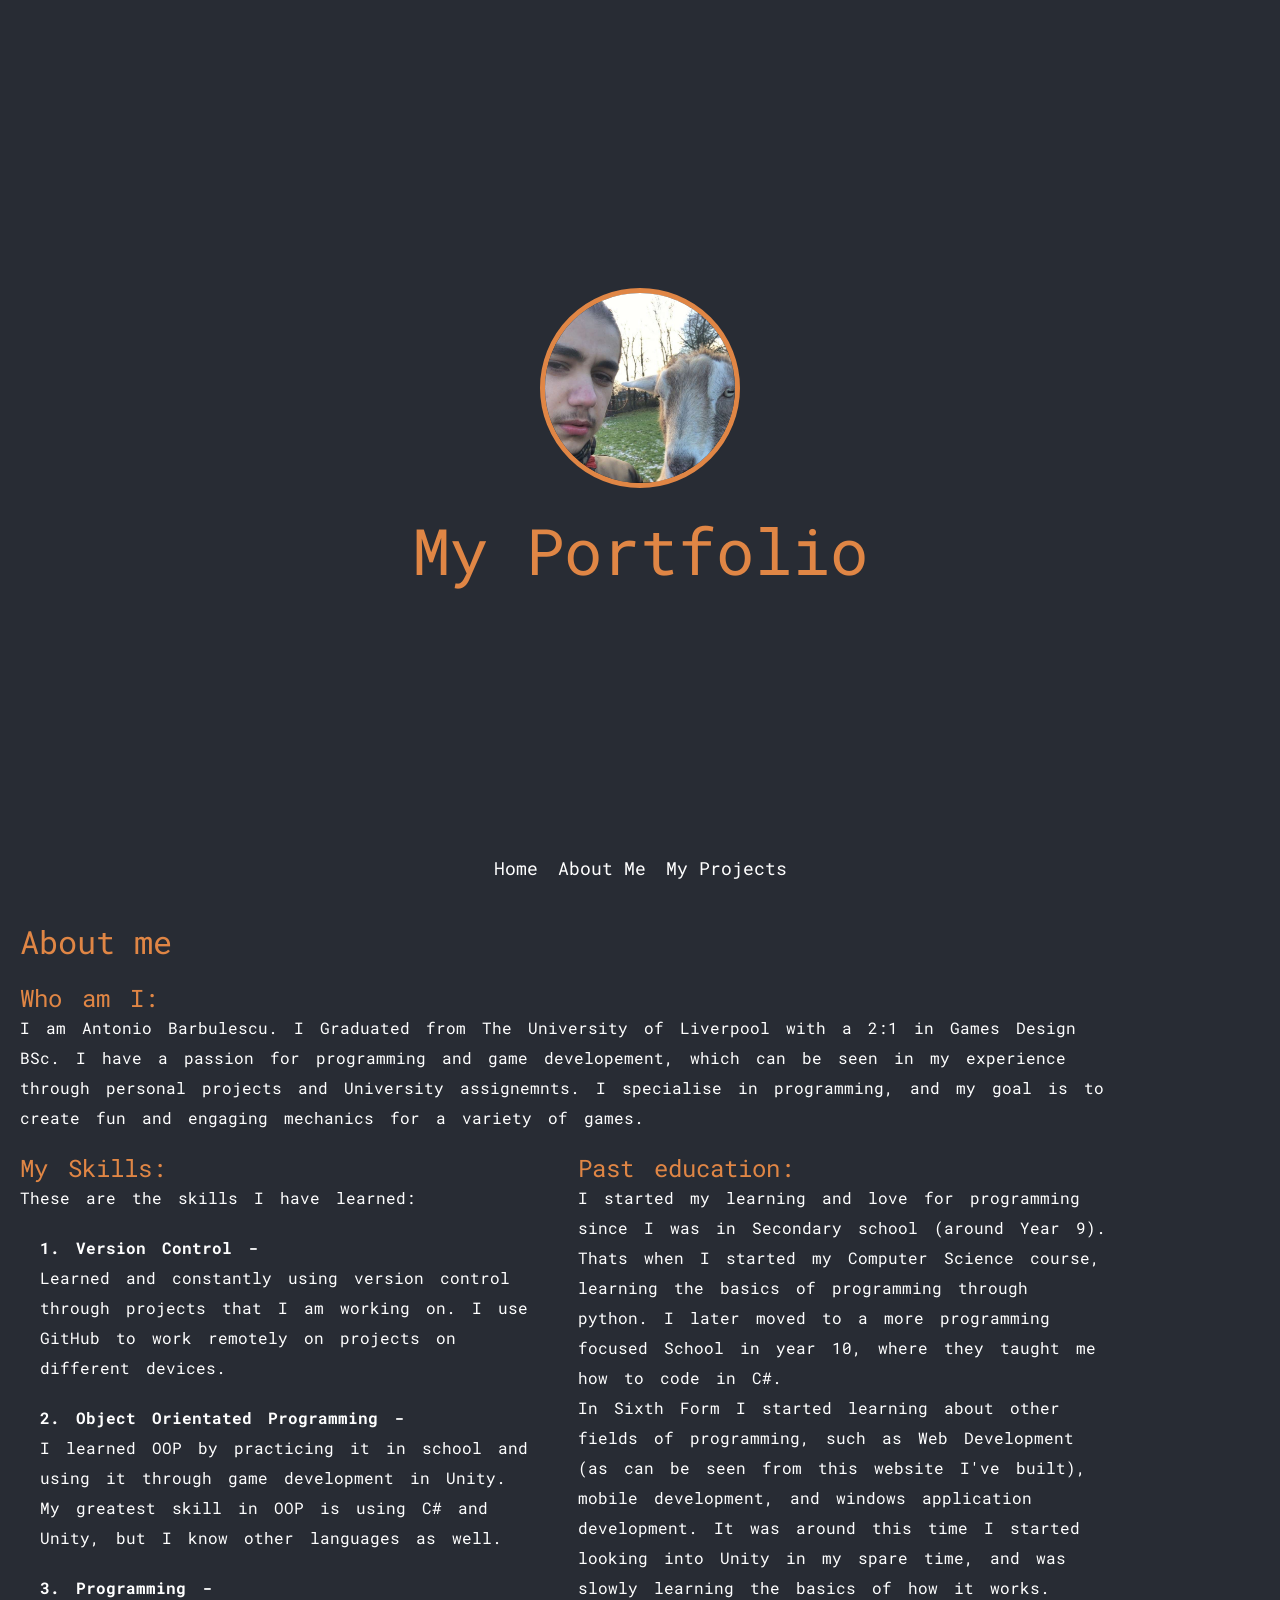
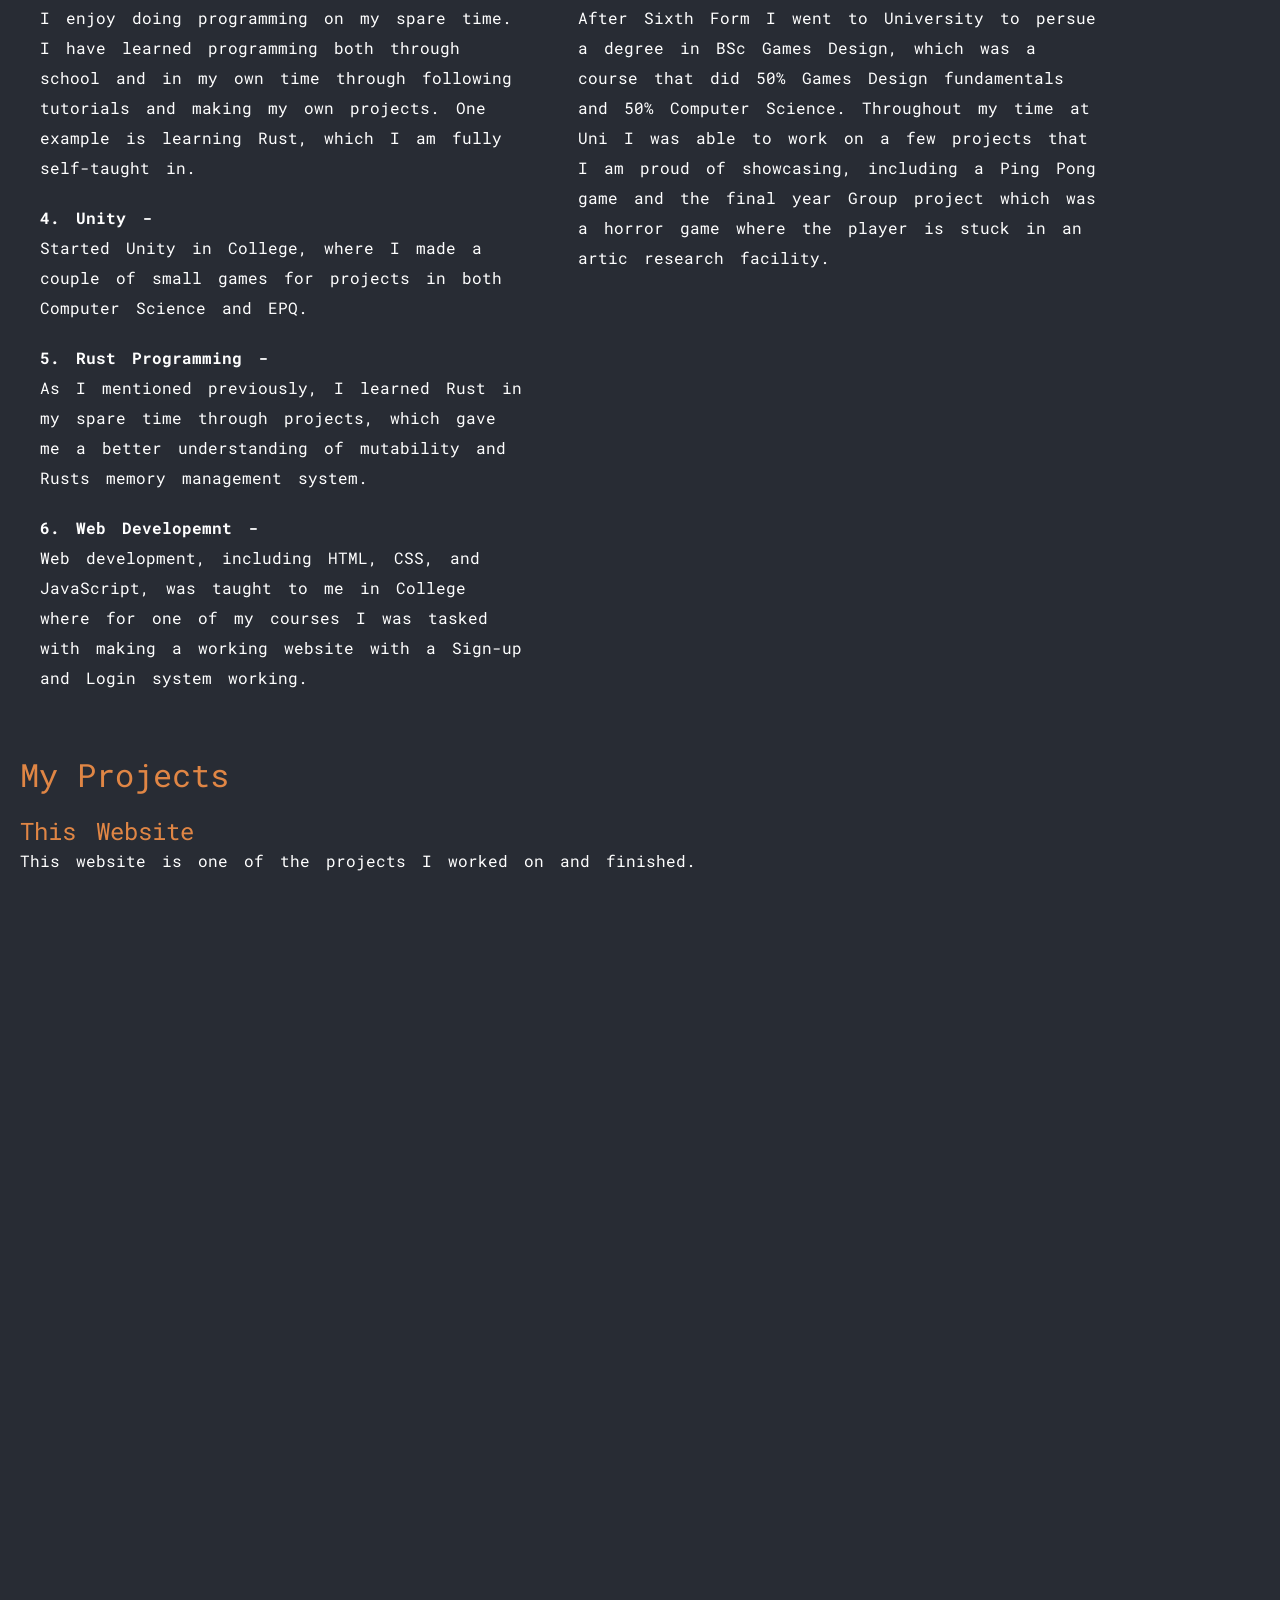
<file: Index.html>
<!DOCTYPE html>
<html lang="en" class="mainColorBG">
<head>
    <meta charset="UTF-8">
    <meta name="viewport" content="width=device-width, initial-scale=1.0">
    <title>My Portfolio</title>
    
    <link rel="stylesheet" href="./Styles/Style.css"/>
    <link rel="stylesheet" href="./Styles/Reset.css"/>

    <link rel="preconnect" href="https://fonts.googleapis.com">
    <link rel="preconnect" href="https://fonts.gstatic.com" crossorigin>
    <link href="https://fonts.googleapis.com/css2?family=Roboto+Mono:ital,wght@0,100..700;1,100..700&display=swap" rel="stylesheet">
</head>
<body>
    <div id="Home" name="Home" class="section centerContent">
        <img name="Logo" src="./Images/IMG_1200.jpg" class="logo"/>
        
        <div name="Title Div" class="accentColor titleFont margin20 alignTextCenter">
            <h1 name="Title1">My Portfolio</h1>
        </div>
    </div>
    
    <div id="About" name="About me Section" class="section padding20">
        <h1 name="About me Title" class="titleFont accentColor">About me</h1>

        <div name="infoContainer" class="padding20Top infoContainer">
            <div name="How am I" class="textSpace">
                <h2 class="accentColor">Who am I:</h2>
                <div>
                    I am Antonio Barbulescu. I Graduated from The University of Liverpool with a 2:1 in Games Design BSc. 
                    I have a passion for programming and game developement, which can be seen in my experience 
                    through personal projects and University assignemnts. I specialise in programming, 
                    and my goal is to create fun and engaging mechanics for a variety of games.
                </div>
            </div>
        </div>

        <div name="infoContainer" class="infoContainer padding20Top">
            <div name="My Skills" class="textSpace">
                <h2 class="accentColor">My Skills:</h2>
                <div class="">
                    These are the skills I have learned:
                    <ol class="padding20">
                        <li><div class="boldFont">1. Version Control - </div>Learned and constantly using version control through projects that I am working on. I use GitHub to work remotely on projects 
                        on different devices.</li>
                        <li class="padding20Top"><div class="boldFont">2. Object Orientated Programming - </div>I learned OOP by practicing it in school and using it through game development in Unity. 
                        My greatest skill in OOP is using C# and Unity, but I know other languages as well.</li>
                        <li class="padding20Top"><div class="boldFont">3. Programming - </div>I enjoy doing programming on my spare time. I have learned programming 
                        both through school and in my own time through following tutorials and making my own projects. One example is learning Rust, which I am fully self-taught in.</li>
                        <li class="padding20Top"><div class="boldFont">4. Unity - </div>Started Unity in College, where I made a couple of small games for projects in both Computer Science
                        and EPQ.</li>
                        <li class="padding20Top"><div class="boldFont">5. Rust Programming - </div>As I mentioned previously, I learned Rust in my spare time through projects, which 
                        gave me a better understanding of mutability and Rusts memory management system.</li>
                        <li class="padding20Top"><div class="boldFont">6. Web Developemnt - </div>Web development, including HTML, CSS, and JavaScript, was taught to me in College where 
                        for one of my courses I was tasked with making a working website with a Sign-up and Login system working.</li>
                    </ol>
                </div>
            </div>

            <div name="Past education" class="textSpace">
                <h2 class="accentColor">Past education:</h2>                
                <div>
                    I started my learning and love for programming since I was in Secondary school (around Year 9). 
                    Thats when I started my Computer Science course, learning the basics of programming through python. I later moved 
                    to a more programming focused School in year 10, where they taught me how to code in C#.
                    <br/>
                    In Sixth Form I started learning about other fields of programming, such as Web Development 
                    (as can be seen from this website I've built), mobile development, and windows application development. It was around this time 
                    I started looking into Unity in my spare time, and was slowly learning the basics of how it works.
                    <br/>
                    After Sixth Form I went to University to persue a degree in BSc Games Design, which was a course that did 50% Games Design fundamentals and 50% Computer Science. 
                    Throughout my time at Uni I was able to work on a few projects that I am proud of showcasing, including a Ping Pong game and the final year Group project 
                    which was a horror game where the player is stuck in an artic research facility.
                </div>
            </div>
        </div>
    </div>

    <div id="Projects" name="Projects Section" class="section padding20">
        <h1 name="Projects Title" class="titleFont accentColor">My Projects</h1>

        <div name="infoContainer" class="infoContainer padding20Top">
            <div name="This Website" class="textSpace">
                <h2 class="accentColor">This Website</h2>
                <div>This website is one of the projects I worked on and finished.</div>
            </div>
        </div>
    </div>
    
    <nav class="nav">
        <ul class="toBottom" id="nav_links">
            <li><a id="home_link" name="Home Link" href="#Home">Home</a></li>
            <li><a name="About Link" href="#About">About Me</a></li>
            <li><a name="Projects Link" href="#Projects">My Projects</a></li>
        </ul>
    </nav>
    
    <script src="./Apps/nav.js" type="text/javascript"></script>
</body>
</html>
</file>
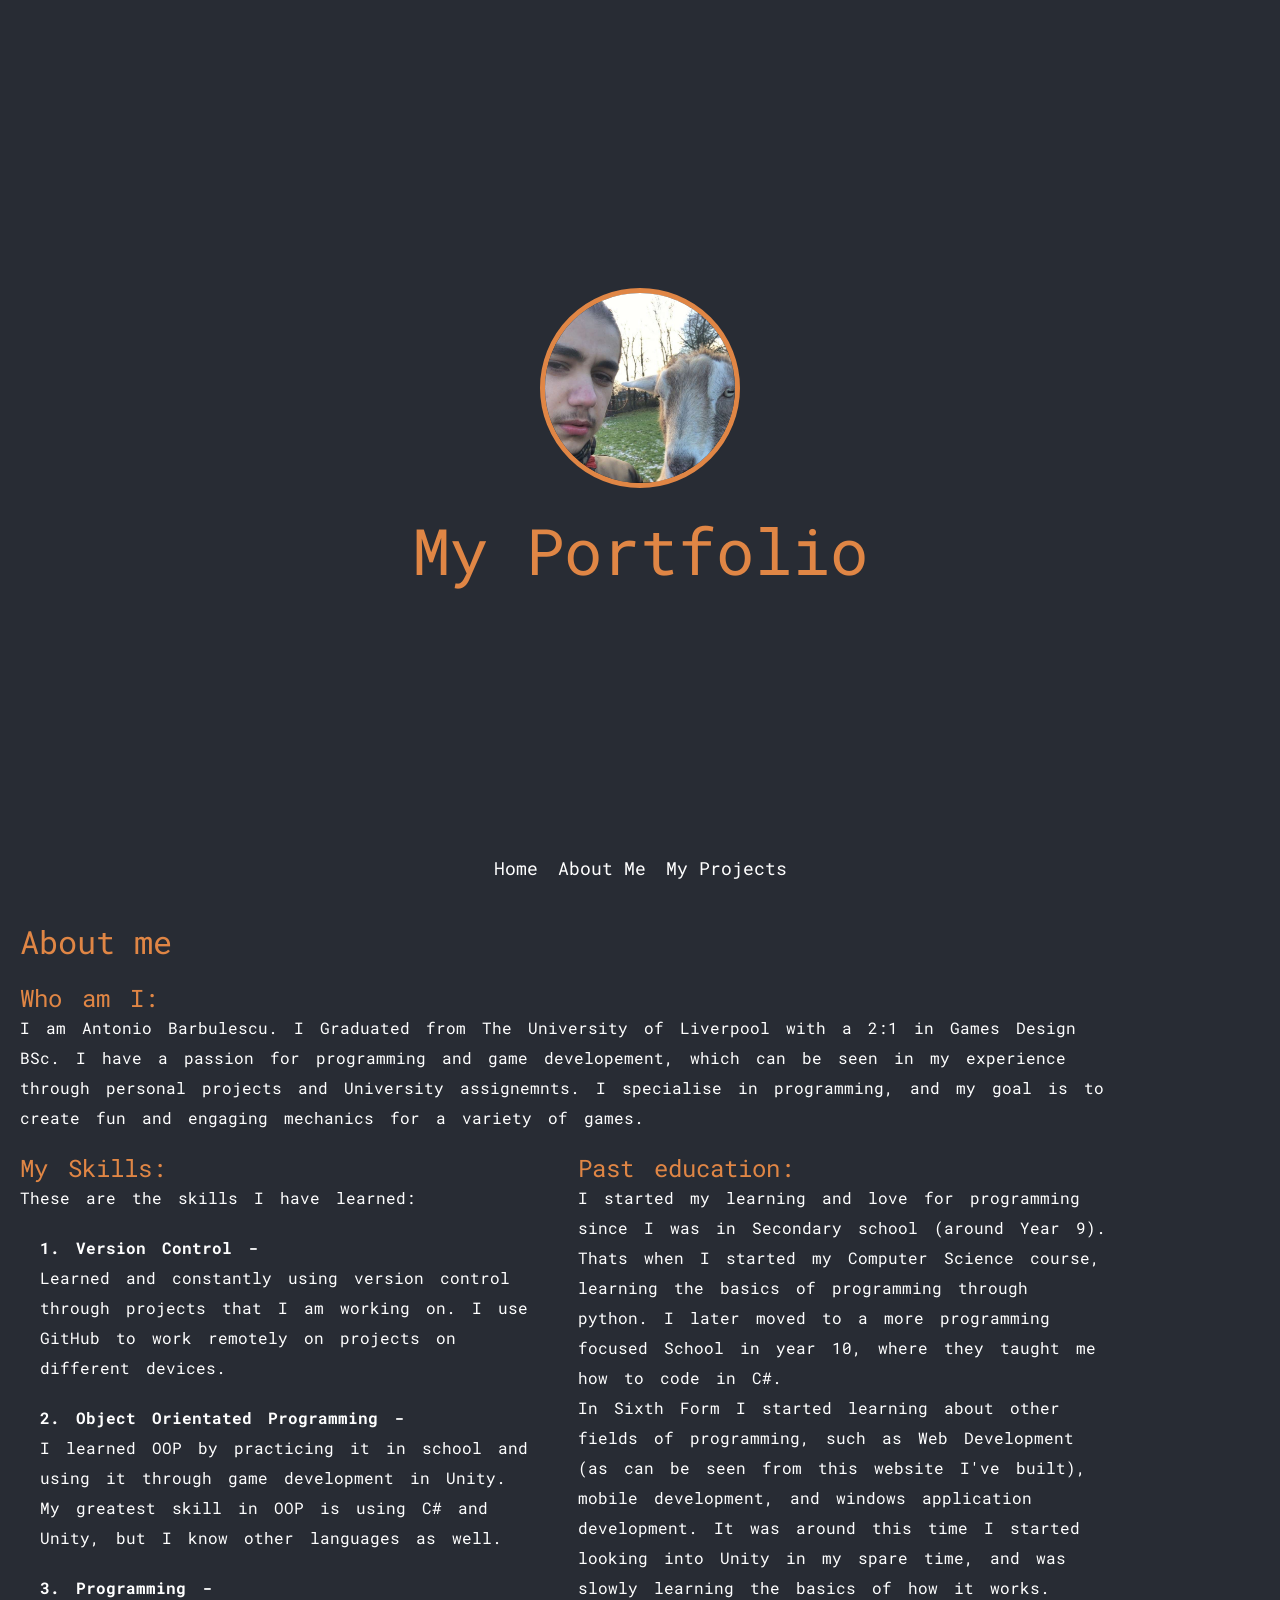
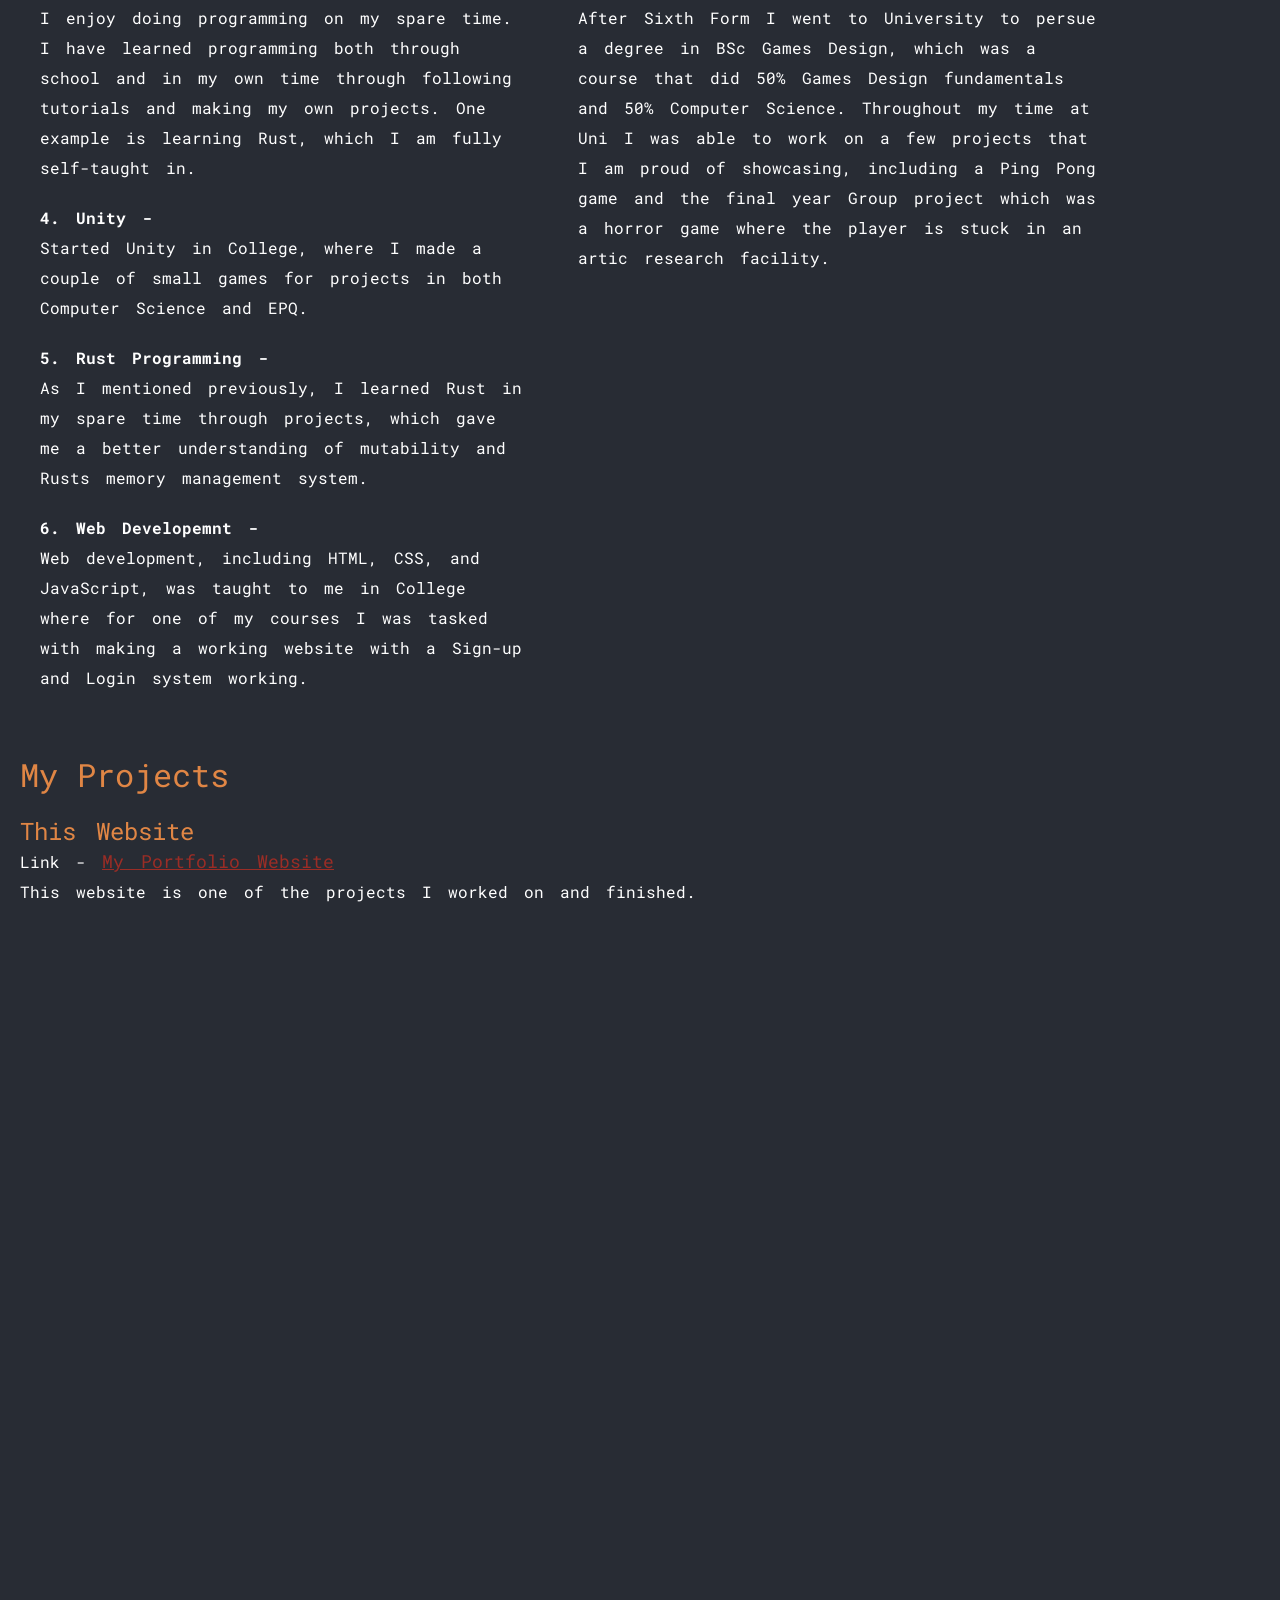
<file: index.html>
<!DOCTYPE html>
<html lang="en" class="mainColorBG">
<head>
    <meta charset="UTF-8">
    <meta name="viewport" content="width=device-width, initial-scale=1.0">
    <title>My Portfolio</title>
    
    <link rel="stylesheet" href="./Styles/Style.css"/>
    <link rel="stylesheet" href="./Styles/Reset.css"/>

    <link rel="preconnect" href="https://fonts.googleapis.com">
    <link rel="preconnect" href="https://fonts.gstatic.com" crossorigin>
    <link href="https://fonts.googleapis.com/css2?family=Roboto+Mono:ital,wght@0,100..700;1,100..700&display=swap" rel="stylesheet">
</head>
<body>
    <div id="Home" name="Home" class="section centerContent">
        <img name="Logo" src="./Images/IMG_1200.jpg" class="logo"/>
        
        <div name="Title Div" class="accentColor titleFont margin20 alignTextCenter">
            <h1 name="Title1">My Portfolio</h1>
        </div>
    </div>
    
    <div id="About" name="About me Section" class="section padding20">
        <h1 name="About me Title" class="titleFont accentColor">About me</h1>

        <div name="infoContainer" class="padding20Top infoContainer">
            <div name="How am I" class="textSpace">
                <h2 class="accentColor">Who am I:</h2>
                <div>
                    I am Antonio Barbulescu. I Graduated from The University of Liverpool with a 2:1 in Games Design BSc. 
                    I have a passion for programming and game developement, which can be seen in my experience 
                    through personal projects and University assignemnts. I specialise in programming, 
                    and my goal is to create fun and engaging mechanics for a variety of games.
                </div>
            </div>
        </div>

        <div name="infoContainer" class="infoContainer padding20Top">
            <div name="My Skills" class="textSpace">
                <h2 class="accentColor">My Skills:</h2>
                <div class="">
                    These are the skills I have learned:
                    <ol class="padding20">
                        <li><div class="boldFont">1. Version Control - </div>Learned and constantly using version control through projects that I am working on. I use GitHub to work remotely on projects 
                        on different devices.</li>
                        <li class="padding20Top"><div class="boldFont">2. Object Orientated Programming - </div>I learned OOP by practicing it in school and using it through game development in Unity. 
                        My greatest skill in OOP is using C# and Unity, but I know other languages as well.</li>
                        <li class="padding20Top"><div class="boldFont">3. Programming - </div>I enjoy doing programming on my spare time. I have learned programming 
                        both through school and in my own time through following tutorials and making my own projects. One example is learning Rust, which I am fully self-taught in.</li>
                        <li class="padding20Top"><div class="boldFont">4. Unity - </div>Started Unity in College, where I made a couple of small games for projects in both Computer Science
                        and EPQ.</li>
                        <li class="padding20Top"><div class="boldFont">5. Rust Programming - </div>As I mentioned previously, I learned Rust in my spare time through projects, which 
                        gave me a better understanding of mutability and Rusts memory management system.</li>
                        <li class="padding20Top"><div class="boldFont">6. Web Developemnt - </div>Web development, including HTML, CSS, and JavaScript, was taught to me in College where 
                        for one of my courses I was tasked with making a working website with a Sign-up and Login system working.</li>
                    </ol>
                </div>
            </div>

            <div name="Past education" class="textSpace">
                <h2 class="accentColor">Past education:</h2>                
                <div>
                    I started my learning and love for programming since I was in Secondary school (around Year 9). 
                    Thats when I started my Computer Science course, learning the basics of programming through python. I later moved 
                    to a more programming focused School in year 10, where they taught me how to code in C#.
                    <br/>
                    In Sixth Form I started learning about other fields of programming, such as Web Development 
                    (as can be seen from this website I've built), mobile development, and windows application development. It was around this time 
                    I started looking into Unity in my spare time, and was slowly learning the basics of how it works.
                    <br/>
                    After Sixth Form I went to University to persue a degree in BSc Games Design, which was a course that did 50% Games Design fundamentals and 50% Computer Science. 
                    Throughout my time at Uni I was able to work on a few projects that I am proud of showcasing, including a Ping Pong game and the final year Group project 
                    which was a horror game where the player is stuck in an artic research facility.
                </div>
            </div>
        </div>
    </div>

    <div id="Projects" name="Projects Section" class="section padding20">
        <h1 name="Projects Title" class="titleFont accentColor">My Projects</h1>

        <div name="infoContainer" class="infoContainer padding20Top">
            <div name="This Website" class="textSpace">
                <h2 class="accentColor">This Website</h2>
                <div>Link - <a class="linkColor" href="https://github.com/Radiant-Prism/PortfolioWebsite">My Portfolio Website</a></div>
                <div>This website is one of the projects I worked on and finished.</div>
            </div>
        </div>
    </div>
    
    <nav class="nav">
        <ul class="toBottom" id="nav_links">
            <li><a id="home_link" name="Home Link" href="#Home">Home</a></li>
            <li><a name="About Link" href="#About">About Me</a></li>
            <li><a name="Projects Link" href="#Projects">My Projects</a></li>
        </ul>
    </nav>
    
    <script src="./Apps/nav.js" type="text/javascript"></script>
</body>
</html>
</file>
<file: Styles/Style.css>
:root{
    --primary-color: #282c34;
    --accent-color: #E08645;
    --link-color: #9A2D26;
}


br{
    margin-bottom: 15px;
}


/* The logo at the top of the page */
.logo{
    width: 200px;
    height: 200px;
    border-radius: 100%;
    border: var(--accent-color);
    border-width: 5px;
    border-style: solid;
}


/* Style the navigation */
.nav{
    position: fixed;
    width: 100%;
}
.nav ul{
    position: inherit;
    text-align: right;
    display: flex;
    transition: flex-direction, bottom, right, transform;
    transition-duration: 0.35s;
}
.nav li{
    margin: 10px;
    margin-bottom: 20px;
}
.nav a{
    color: white;
    transition: color 0.2s ease;
}
.nav a:hover{
    color: var(--link-color);
    transition: color 0.2s ease;
}

.toSide {
    flex-direction: column;
    bottom: 50%;
    right: 0;
    transform: translate(0, 50%);
}
.toBottom {
    flex-direction: row;
    bottom: 0;
    right: 50%;
    transform: translate(50%, 0);
}


/* For text fields */
.infoContainer{
    display: flex;
    width: 90%;
}

.textSpace{
    word-spacing: 6px;
    line-height: 30px;
    padding-right: 30px;
    width: 100%;
}

.line{
    border: white solid 1px;
    margin: 20px 0px;
    width: 90%;
}


/*This section is used to change the fonts */
.titleFont{
    font-size: xx-large;
}

.italicFont{
    font-style: italic;
}

.alignTextCenter{
    text-align: center;
}

.boldFont{
    font-weight: bold;
}


/* For the different sections of the website */
.section {
    width: 100%;
    min-height: 100vh;
}


/*This section has all the padding and margins for different types of objects*/
.centerContent{
    display: flex;
    flex-direction: column;
    align-items: center;
    justify-content: center;
}

.margin20{
    margin: 20px;
}

.padding20{
    padding: 20px;
}

.padding20Top{
    padding-top: 20px;
}

.passing30Right{
    padding-right: 30px;
}


/*This section has all the class colours that will be used in the website*/
.mainColor{
    color: var(--primary-color);
}
.mainColorBG{
    color: #fff;
    background-color: var(--primary-color);
}

.accentColor{
    color: var(--accent-color);
}
.accentColorBG{
    color: #fff;
    background-color: var(--accent-color);
}

.linkColor{
    color: var(--link-color);
    text-decoration-line: underline;
}


/*Debug section*/
.db{
    border: red;
    border-style: dashed;
}
</file>
